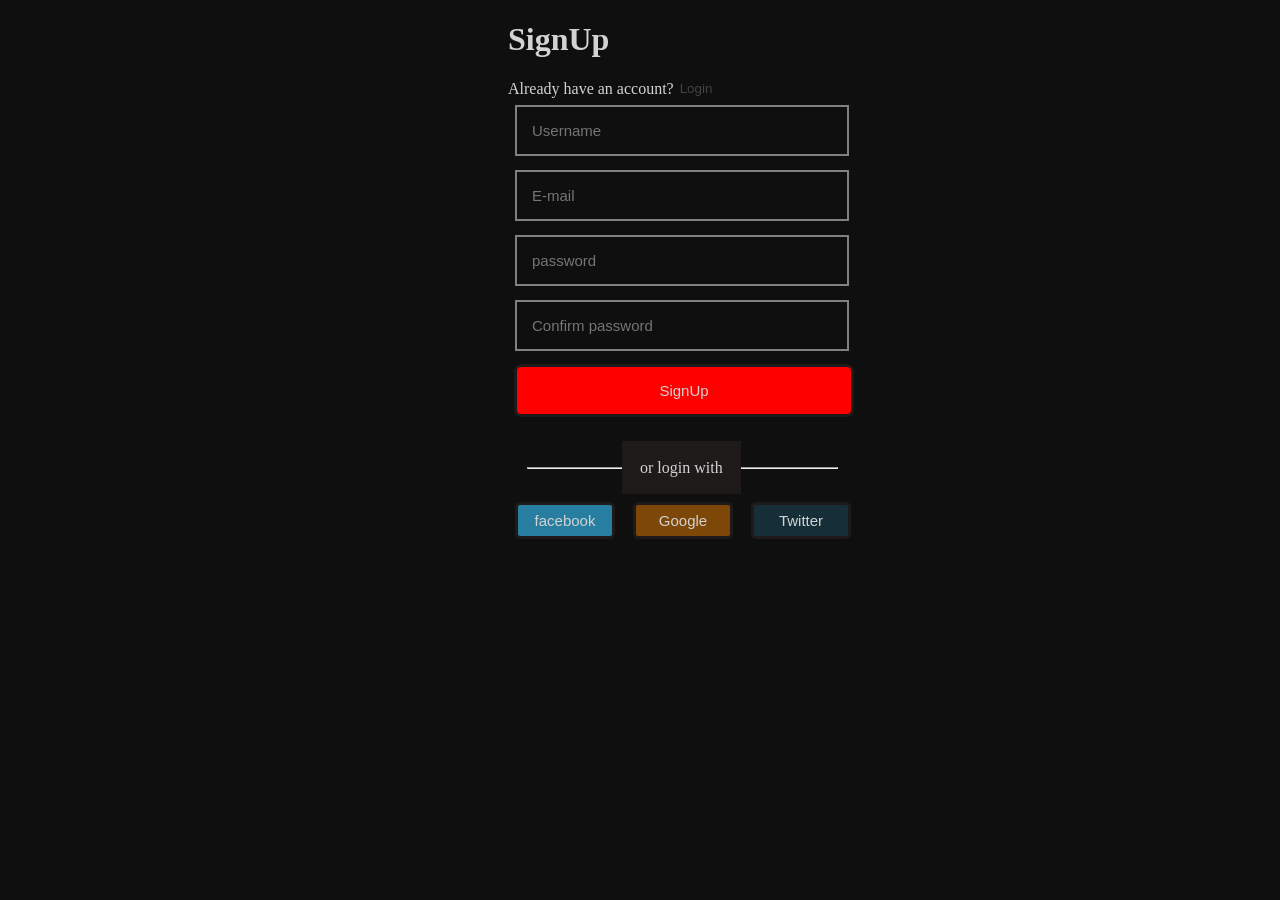
<file: Signup_Page.html>
<!DOCTYPE html>
<html lang="en">
<head>
    <meta charset="UTF-8">
    <meta name="viewport" content="width=device-width, initial-scale=1.0">
    <title>Tech-Shop</title>
    <link rel="stylesheet" href="./Signup_Page.css">
</head>
<body>
    
    <div class="signupDiv">
        <h1 class="head">SignUp</h1>
        <div class="discription_Div">
           <aside class="discription"> Already have an account?</aside>
           <button class="Login_Button">Login</button>
        </div>
        <form class="Signupform">
            <input type="text" placeholder="Username"/><br>
            <input type="email" placeholder="E-mail"/><br>
            <input type="password" placeholder="password"/><br>
            <input type="password"  placeholder="Confirm password"/><br>
            <button type="submit">SignUp</button>
        </form>
        <br><br>
        <hr>
        <span>or login with</span>
        <div class="socialmedia">
            <button class="fb">facebook</button>
            <button class="google">Google</button>
            <button class="twitter">Twitter</button>
        </div>
    </div>
    
</body>
</html>
</file>
<file: Signup_Page.css>
*{
    background-color:  #0f0f0f;
     color: lightgray;   
}
 .discription_Div{
    display: flex;
    }
 .Login_Button{
         border: none;
            color:rgb(69, 66, 66);
            cursor: pointer;
        }
        form input{
            font-size:15px;
            margin:7px;
            border: 2px solid gray;
            padding: 15px;
            width:300px;
        }
        form button{
            background-color:red;
            width:340px;
            border-radius: 7px;
            border:solid rgb(31, 26, 26);
            font-size: 15px;
            padding:15px;
            margin:6px;
            cursor: pointer;
        }
        .signupDiv{
            position: relative;
            left:500px;
            color: rgb(31, 26, 26);
            width: 500px;
        }
        hr{
            width:309px;
            position: relative;
            right:76px;
           }
        span{
            position: relative;
            left: 110px;
            background-color: #1f1a1a;
            bottom: 18px;
            padding: 18px;
            margin: 4px;
           }
        .fb,.google,.twitter{
            margin:7px;
            padding:7px;
            font-size: 15px;
            width:100px;
            border:solid rgb(31, 26, 26);
            border-radius: 5px;
        }
        .fb{
            background-color:#31a9d9b9;
            cursor: pointer;
           }
        .google{
            background-color:#7d4807;
            cursor: pointer;
           }
      .twitter{
            background-color:#162e37;
            cursor: pointer;
           }
</file>
